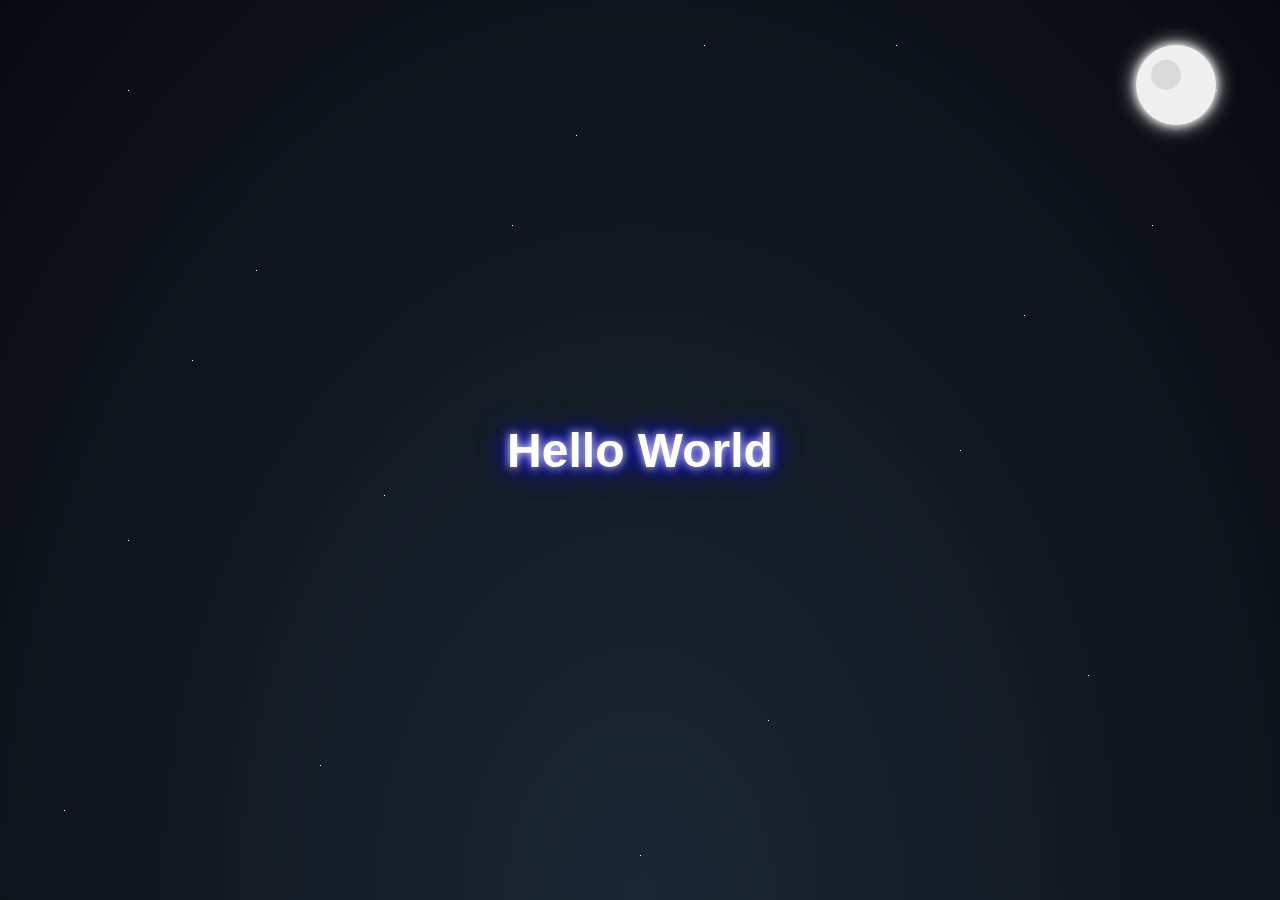
<file: Basic-Exercises/index.html>
<!DOCTYPE html>
<html lang="zh-TW">
<head>
    <meta charset="UTF-8">
    <meta name="viewport" content="width=device-width, initial-scale=1.0">
    <title>你好</title>
    <style>
        /* 全域設定與背景 */
        body {
            margin: 0;
            height: 100vh;
            display: flex; /* 用於置中標題 */
            justify-content: center;
            align-items: center;
            color: white; /* 標題文字顏色 */
            font-family: Arial, sans-serif;
            overflow: hidden; /* 隱藏滾動條 */
            /* 深藍色夜空背景 */
            background: radial-gradient(ellipse at bottom, #1B2735 0%, #090A0F 100%);
        }

        /* 標題樣式 */
        h1 {
            z-index: 10; /* 確保標題在背景之上 */
            font-size: 3em;
            text-shadow: 0 0 10px #fff, 0 0 20px #00f, 0 0 30px #00f; /* 讓標題有光暈效果 */
        }

        /* 星星的生成與動畫 */
        .stars {
            position: fixed;
            top: 0;
            left: 0;
            width: 100%;
            height: 100%;
            z-index: -1; /* 保持在背景層 */
        }

        /* 函數用於生成隨機位置的星星 (使用 box-shadow) */
        .star-field {
            width: 1px;
            height: 1px;
            background: transparent;
            box-shadow: 
                /* 隨機位置和顏色的星星 (x y 模糊 顏色) */
                10vw 10vh #fff, 20vw 30vh #fff, 45vw 15vh #fff, 60vw 80vh #fff, 75vw 50vh #fff, 90vw 25vh #fff, 
                5vw 90vh #fff, 30vw 55vh #fff, 70vw 5vh #fff, 85vw 75vh #fff, 15vw 40vh #fff, 50vw 95vh #fff,
                /* 更多星星... */
                10vw 60vh #fff, 40vw 25vh #fff, 80vw 35vh #fff, 25vw 85vh #fff, 55vw 5vh #fff, 95vw 10vh #fff; 
            /* 讓星星閃爍 */
            animation: twinkle 3s infinite alternate;
        }

        @keyframes twinkle {
            0% { opacity: 0.5; }
            100% { opacity: 1; }
        }

        /* 月亮樣式 */
        .moon {
            position: fixed;
            top: 5vh; /* 調整月亮高度 */
            right: 5vw; /* 調整月亮位置 */
            width: 80px;
            height: 80px;
            border-radius: 50%;
            background: #f0f0f0; /* 月亮顏色 */
            box-shadow: 0 0 10px #fff, 0 0 20px #f9f9f9; /* 月亮光暈 */
            z-index: 5;
        }
        
        /* 月亮上的陰影/紋理（簡單示範） */
        .moon::after {
            content: '';
            position: absolute;
            top: 15px;
            left: 15px;
            width: 30px;
            height: 30px;
            border-radius: 50%;
            background: #ccc;
            opacity: 0.6;
            transform: rotate(45deg);
        }
    </style>
</head>
<body>
    <h1>Hello World</h1>

    <div class="moon"></div>

    <div class="stars">
        <div class="star-field"></div>
    </div>

</body>
</html>
</file>
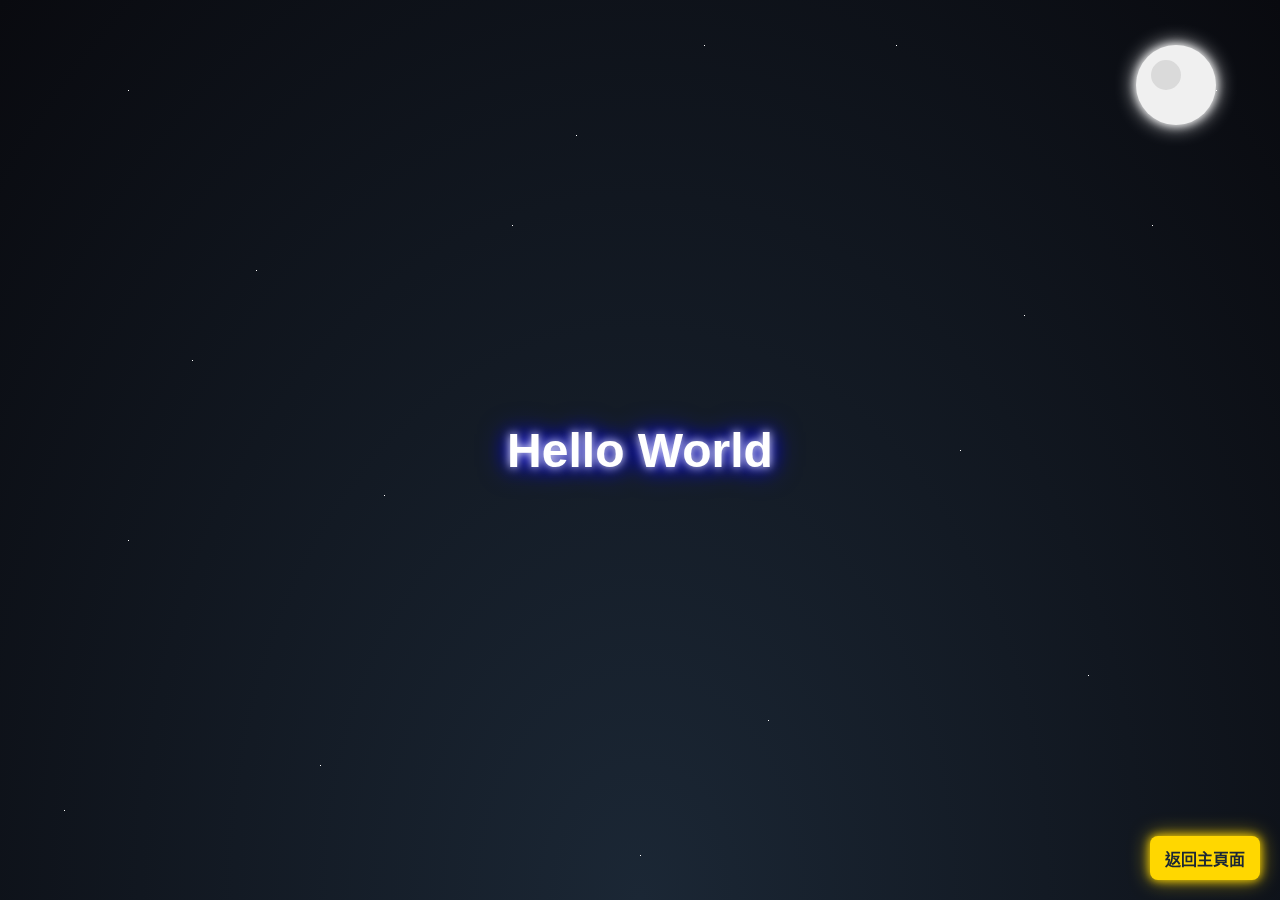
<file: First-HelloWorld/Index.html>
<!DOCTYPE html>
<html lang="zh-TW">
<head>
    <meta charset="UTF-8">
    <meta name="viewport" content="width=device-width, initial-scale=1.0">
    <title>你好</title>
    <style>
        /* 全域設定與背景 */
        body {
            margin: 0;
            height: 100vh;
            display: flex; 
            justify-content: center;
            align-items: center;
            color: white; 
            font-family: Arial, sans-serif;
            overflow: hidden; 
            /* 深藍色夜空背景 */
            background: radial-gradient(ellipse at bottom, #1B2735 0%, #090A0F 100%);
        }

        /* 標題樣式 */
        h1 {
            z-index: 10; 
            font-size: 3em;
            text-shadow: 0 0 10px #fff, 0 0 20px #00f, 0 0 30px #00f; 
        }

        /* 星星的生成與動畫 */
        .stars {
            position: fixed;
            top: 0;
            left: 0;
            width: 100%;
            height: 100%;
            z-index: -1; 
        }

        /* 函數用於生成隨機位置的星星 (使用 box-shadow) */
        .star-field {
            width: 1px;
            height: 1px;
            background: transparent;
            box-shadow: 
                /* 隨機位置和顏色的星星 (x y 模糊 顏色) */
                10vw 10vh #fff, 20vw 30vh #fff, 45vw 15vh #fff, 60vw 80vh #fff, 75vw 50vh #fff, 90vw 25vh #fff, 
                5vw 90vh #fff, 30vw 55vh #fff, 70vw 5vh #fff, 85vw 75vh #fff, 15vw 40vh #fff, 50vw 95vh #fff,
                /* 更多星星... */
                10vw 60vh #fff, 40vw 25vh #fff, 80vw 35vh #fff, 25vw 85vh #fff, 55vw 5vh #fff, 95vw 10vh #fff; 
            /* 讓星星閃爍 */
            animation: twinkle 3s infinite alternate;
        }

        @keyframes twinkle {
            0% { opacity: 0.5; }
            100% { opacity: 1; }
        }

        /* 月亮樣式 */
        .moon {
            position: fixed;
            top: 5vh; 
            right: 5vw; 
            width: 80px;
            height: 80px;
            border-radius: 50%;
            background: #f0f0f0; 
            box-shadow: 0 0 10px #fff, 0 0 20px #f9f9f9; 
            z-index: 5;
        }
        
        /* 月亮上的陰影/紋理（簡單示範） */
        .moon::after {
            content: '';
            position: absolute;
            top: 15px;
            left: 15px;
            width: 30px;
            height: 30px;
            border-radius: 50%;
            background: #ccc;
            opacity: 0.6;
            transform: rotate(45deg);
        }

        /* 【新增】GitHub 連結樣式 */
        .github-link {
            position: fixed; /* 固定在視口 */
            bottom: 20px;    /* 距離底部 20px */
            right: 20px;     /* 距離右側 20px */
            z-index: 20;     /* 確保在所有元素之上 */
        }

        .github-link a {
            display: block; /* 讓連結佔滿容器 */
            padding: 10px 15px;
            text-decoration: none; /* 移除底線 */
            font-weight: bold;
            border-radius: 8px;
            
            /* 顯眼的顏色：使用一個亮眼的霓虹黃色 */
            background-color: #ffd700; /* 金色/黃色背景 */
            color: #1B2735; /* 深色文字 */
            
            /* 增加光暈效果讓它更顯眼 */
            box-shadow: 0 0 10px #ffd700, 0 0 20px rgba(255, 215, 0, 0.7);
            
            /* 滑鼠懸停效果 */
            transition: background-color 0.3s, transform 0.3s;
        }

        .github-link a:hover {
            background-color: #ffaa00; /* 滑鼠經過時變深 */
            transform: scale(1.05); /* 輕微放大 */
        }
    </style>
</head>
<body>
    <h1>Hello World</h1>

    <div class="moon"></div>

    <div class="stars">
        <div class="star-field"></div>
    </div>
    
    <div class="github-link">
        <a href="https://github.com/Liu-Ming-Yi/First-code/tree/main?tab=readme-ov-file" target="_blank">
            返回主頁面
        </a>
    </div>

</body>
</html>
</file>
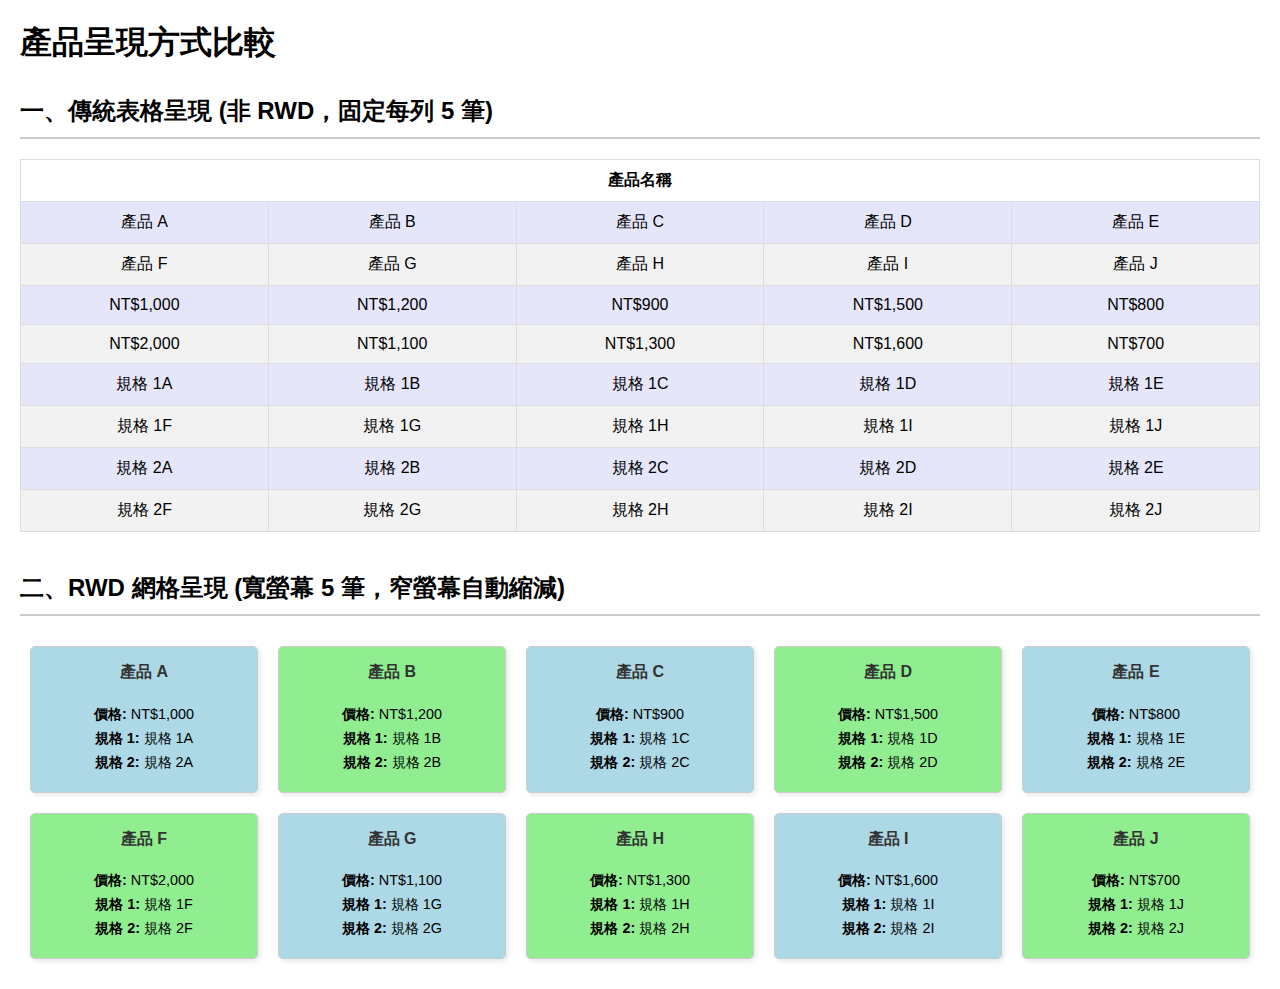
<file: Basic-Exercises/RWD.html>
<!DOCTYPE html>
<html lang="zh-Hant">
<head>
    <meta charset="UTF-8">
    <meta name="viewport" content="width=device-width, initial-scale=1.0">
    <title>產品資料比較網頁</title>
    <link rel="stylesheet" href="../CSS/style.css">
</head>
<body>

    <h1>產品呈現方式比較</h1>

    <h2>一、傳統表格呈現 (非 RWD，固定每列 5 筆)</h2>
    <table class="traditional-table" id="traditionalTable">
        <thead>
            <tr>
                <th colspan="5">產品名稱</th>
            </tr>
        </thead>
        <tbody>
            </tbody>
    </table>

    <h2>二、RWD 網格呈現 (寬螢幕 5 筆，窄螢幕自動縮減)</h2>
    <div class="rwd-grid" id="rwdGrid">
        </div>

    <script>
        // 定義資料檔案路徑
        const jsonFilePath = '../Json/products.json';
        const productsPerTraditionalRow = 5;

        // 產品資料載入函式
        async function loadProductData() {
            try {
                const response = await fetch(jsonFilePath);
                if (!response.ok) {
                    throw new Error(`HTTP 錯誤! 狀態: ${response.status}`);
                }
                const products = await response.json();
                
                renderTraditionalTable(products);
                renderRwdGrid(products);

            } catch (error) {
                console.error('載入產品資料失敗:', error);
                document.getElementById('traditionalTable').innerHTML = '<tr><td colspan="5">載入產品資料失敗。</td></tr>';
                document.getElementById('rwdGrid').innerHTML = '<p>載入產品資料失敗。</p>';
            }
        }

        // 渲染傳統表格
        function renderTraditionalTable(products) {
            const tableBody = document.getElementById('traditionalTable').querySelector('tbody');
            tableBody.innerHTML = ''; // 清空現有內容

            // 1. 產品名稱 (每列 5 筆)
            let nameRow = '<tr>';
            products.forEach((product, index) => {
                nameRow += `<td>${product.name}</td>`;
                if ((index + 1) % productsPerTraditionalRow === 0 && index !== products.length - 1) {
                    nameRow += '</tr><tr>';
                }
            });
            nameRow += '</tr>';

            // 2. 產品價格 (每列 5 筆)
            let priceRow = '<tr>';
            products.forEach((product, index) => {
                priceRow += `<td>${product.price}</td>`;
                if ((index + 1) % productsPerTraditionalRow === 0 && index !== products.length - 1) {
                    priceRow += '</tr><tr>';
                }
            });
            priceRow += '</tr>';
            
            // 3. 產品規格 1 (每列 5 筆)
            let spec1Row = '<tr>';
            products.forEach((product, index) => {
                spec1Row += `<td>${product.spec1}</td>`;
                if ((index + 1) % productsPerTraditionalRow === 0 && index !== products.length - 1) {
                    spec1Row += '</tr><tr>';
                }
            });
            spec1Row += '</tr>';
            
            // 4. 產品規格 2 (每列 5 筆)
            let spec2Row = '<tr>';
            products.forEach((product, index) => {
                spec2Row += `<td>${product.spec2}</td>`;
                if ((index + 1) % productsPerTraditionalRow === 0 && index !== products.length - 1) {
                    spec2Row += '</tr><tr>';
                }
            });
            spec2Row += '</tr>';
            
            tableBody.innerHTML = nameRow + priceRow + spec1Row + spec2Row;
        }

        // 渲染 RWD 網格
        function renderRwdGrid(products) {
            const rwdGrid = document.getElementById('rwdGrid');
            rwdGrid.innerHTML = ''; // 清空現有內容

            products.forEach(product => {
                const card = document.createElement('div');
                card.classList.add('product-card');
                
                card.innerHTML = `
                    <h4>${product.name}</h4>
                    <p><strong>價格:</strong> ${product.price}</p>
                    <p><strong>規格 1:</strong> ${product.spec1}</p>
                    <p><strong>規格 2:</strong> ${product.spec2}</p>
                `;
                rwdGrid.appendChild(card);
            });
        }

        // 網頁載入完成後執行
        document.addEventListener('DOMContentLoaded', loadProductData);
    </script>

</body>
</html>
</file>
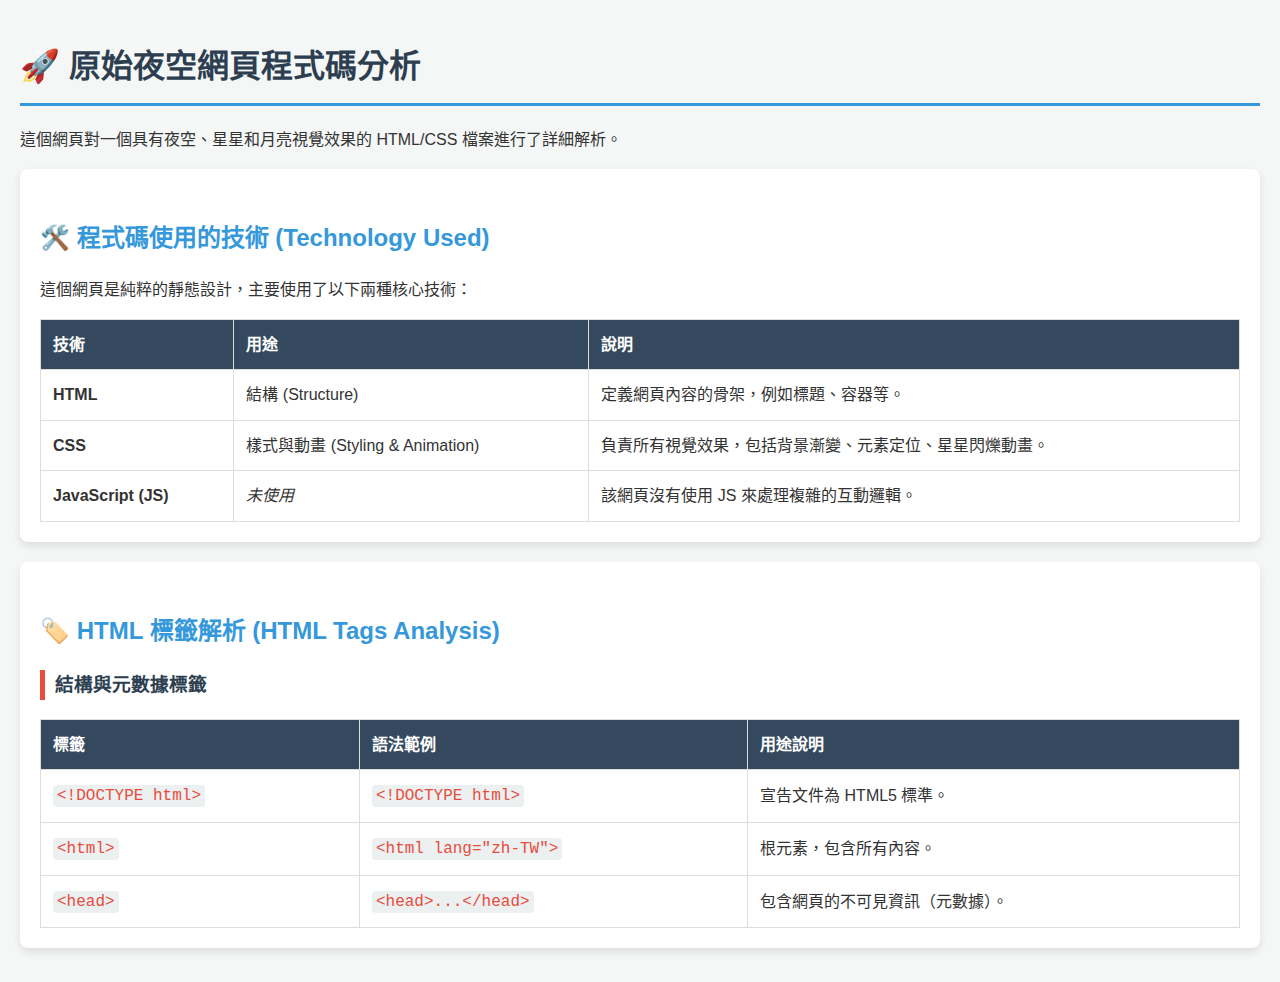
<file: First-HelloWorld/Introduction-to-tag-syntax.html>
<!DOCTYPE html>
<html lang="zh-TW">
<head>
    <meta charset="UTF-8">
    <meta name="viewport" content="width=device-width, initial-scale=1.0">
    <title>使用語法與介紹</title>
    <style>
        /* 基本樣式 */
        body {
            font-family: 'Segoe UI', Tahoma, Geneva, Verdana, sans-serif;
            line-height: 1.6;
            margin: 0;
            padding: 20px;
            background-color: #f4f7f6; /* 輕盈的背景色 */
            color: #333;
        }
        h1 {
            color: #2c3e50;
            border-bottom: 3px solid #3498db;
            padding-bottom: 10px;
        }
        h2 {
            color: #3498db;
            margin-top: 30px;
        }
        h3 {
            color: #2c3e50;
            border-left: 5px solid #e74c3c;
            padding-left: 10px;
        }
        .section {
            background-color: #ffffff;
            padding: 20px;
            margin-bottom: 20px;
            border-radius: 8px;
            box-shadow: 0 4px 8px rgba(0, 0, 0, 0.1);
        }
        table {
            width: 100%;
            border-collapse: collapse;
            margin-top: 15px;
        }
        th, td {
            border: 1px solid #ddd;
            padding: 12px;
            text-align: left;
        }
        th {
            background-color: #34495e;
            color: white;
        }
        code {
            background-color: #ecf0f1;
            padding: 2px 4px;
            border-radius: 4px;
            font-family: Consolas, monospace;
            color: #e74c3c;
        }
        .code-block {
            background-color: #2c3e50;
            color: #ecf0f1;
            padding: 15px;
            border-radius: 4px;
            overflow-x: auto;
            margin-top: 10px;
        }

        /* 【新增樣式】連結區塊 */
        .link-section {
            text-align: center;
            padding: 30px 0;
            margin-top: 30px;
            border-top: 1px dashed #ccc;
        }

        .cta-link {
            display: inline-block;
            padding: 12px 25px;
            background-color: #e74c3c; /* 顯眼的紅色 */
            color: white;
            text-decoration: none;
            font-weight: bold;
            border-radius: 6px;
            transition: background-color 0.3s, transform 0.3s;
            box-shadow: 0 4px 6px rgba(231, 76, 60, 0.4);
            font-size: 1.1em;
        }

        .cta-link:hover {
            background-color: #c0392b;
            transform: translateY(-2px);
        }
    </style>
</head>
<body>

    <h1>🚀 原始夜空網頁程式碼分析</h1>
    <p>這個網頁對一個具有夜空、星星和月亮視覺效果的 HTML/CSS 檔案進行了詳細解析。</p>

    <div class="section">
        <h2>🛠️ 程式碼使用的技術 (Technology Used)</h2>
        <p>這個網頁是純粹的靜態設計，主要使用了以下兩種核心技術：</p>
        <table>
            <tr><th>技術</th><th>用途</th><th>說明</th></tr>
            <tr><td><strong>HTML</strong></td><td>結構 (Structure)</td><td>定義網頁內容的骨架，例如標題、容器等。</td></tr>
            <tr><td><strong>CSS</strong></td><td>樣式與動畫 (Styling & Animation)</td><td>負責所有視覺效果，包括背景漸變、元素定位、星星閃爍動畫。</td></tr>
            <tr><td><strong>JavaScript (JS)</strong></td><td><em>未使用</em></td><td>該網頁沒有使用 JS 來處理複雜的互動邏輯。</td></tr>
        </table>
    </div>

    <div class="section">
        <h2>🏷️ HTML 標籤解析 (HTML Tags Analysis)</h2>

        <h3>結構與元數據標籤</h3>
        <table>
            <tr><th>標籤</th><th>語法範例</th><th>用途說明</th></tr>
            <tr><td><code>&lt;!DOCTYPE html&gt;</code></td><td><code>&lt;!DOCTYPE html&gt;</code></td><td>宣告文件為 HTML5 標準。</td></tr>
            <tr><td><code>&lt;html&gt;</code></td><td><code>&lt;html lang="zh-TW"&gt;</code></td><td>根元素，包含所有內容。</td></tr>
            <tr><td><code>&lt;head&gt;</code></td><td><code>&lt;head&gt;...&lt;/head&gt;</code></td><td>包含網頁的不可見資訊（元數據）。
</file>
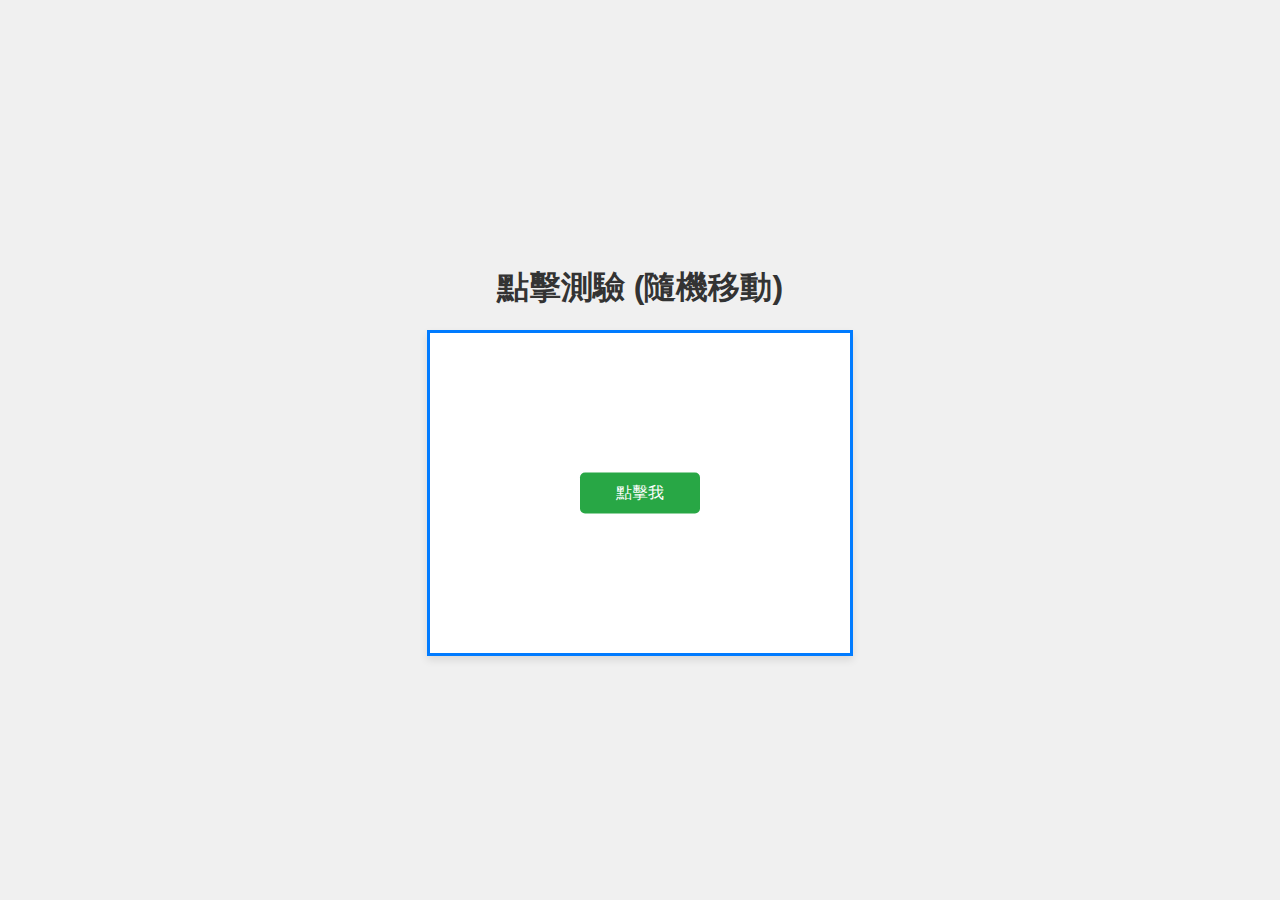
<file: JavaScript/Interactive.html>
<!DOCTYPE html>
<html lang="zh-Hant">
<head>
    <meta charset="UTF-8">
    <meta name="viewport" content="width=device-width, initial-scale=1.0">
    <title>點擊測驗 - 隨機移動 JS 練習</title>
    <style>
        /* CSS 樣式 (與前一個版本幾乎相同，為維持排版完整性保留) */
        body {
            display: flex;
            flex-direction: column;
            justify-content: center;
            align-items: center;
            height: 100vh;
            margin: 0;
            background-color: #f0f0f0;
        }

        h1 {
            color: #333;
            margin-bottom: 20px;
            font-family: Arial, sans-serif;
        }

        /* 外層的框框 */
        #container {
            width: 400px;
            height: 300px;
            border: 3px solid #007bff;
            background-color: #ffffff;
            position: relative; 
            padding: 10px;
            box-shadow: 0 4px 8px rgba(0, 0, 0, 0.1);
            overflow: hidden; /* 確保按鈕不會跑到框框外面 */
        }

        /* 要移動的按鈕 */
        #movingButton {
            position: absolute;
            /* 初始位置 */
            top: 50%;
            left: 50%; 
            transform: translate(-50%, -50%); 
            padding: 10px 20px;
            font-size: 16px;
            cursor: pointer;
            background-color: #28a745;
            color: white;
            border: none;
            border-radius: 5px;
            transition: all 0.4s ease-out; /* 調整過渡速度，讓隨機移動更具挑戰性 */
            min-width: 120px; /* 確保文字改變時按鈕大小不會跳動太多 */
            text-align: center;
        }
    </style>
</head>
<body>

    <h1>點擊測驗 (隨機移動)</h1>

    <div id="container">
        <button id="movingButton">點擊我</button>
    </div>

    <script>
        // JavaScript 邏輯
        const button = document.getElementById('movingButton');
        let clickCount = 0; // 點擊計數器

        /**
         * 生成一個在指定範圍內的隨機百分比位置
         * 範圍設為 10% 到 90%，以確保按鈕不會貼著邊緣或跑出框框
         */
        function getRandomPosition() {
            // Math.random() 產生 0 到 1 之間的數
            // 乘以 80 再加 10，範圍為 10 到 90
            const randomPercent = Math.floor(Math.random() * 80) + 10;
            return `${randomPercent}%`;
        }


        // 綁定點擊事件
        button.addEventListener('click', function() {
            clickCount++; // 每次點擊增加計數

            if (clickCount <= 3) {
                // 前三次點擊：移動按鈕到隨機位置
                const newTop = getRandomPosition();
                const newLeft = getRandomPosition();

                // 應用新的位置
                button.style.top = newTop;
                button.style.left = newLeft;
                
                // 移除 transform，因為隨機位置不需要置中
                button.style.transform = 'none'; 

                // 改變按鈕文字
                button.textContent = `再點擊 ${4 - clickCount} 次 (隨機移動)`;
            } else if (clickCount === 4) {
                // 第四次點擊：顯示成功訊息
                
                // 讓按鈕回到中心並放大
                button.style.top = '50%';
                button.style.left = '50%';
                button.style.transform = 'translate(-50%, -50%) scale(1.3)';
                
                // 改變按鈕樣式和文字
                button.textContent = '🎉 JS練習成功！🎉';
                button.style.backgroundColor = '#dc3545';
                button.style.cursor = 'default';
                
                // 移除事件監聽器，避免再點擊
                button.removeEventListener('click', arguments.callee);
            }
        });
    </script>
</body>
</html>
</file>
<file: CSS/style.css>
/* 基本樣式 */
body {
    font-family: Arial, sans-serif;
    margin: 20px;
}

h2 {
    border-bottom: 2px solid #ccc;
    padding-bottom: 10px;
    margin-top: 30px;
}

/* 傳統表格樣式 (非 RWD，每列 5 筆) */
.traditional-table {
    width: 100%;
    border-collapse: collapse;
    margin-bottom: 40px;
}

.traditional-table th, .traditional-table td {
    border: 1px solid #ddd;
    padding: 10px;
    text-align: center;
    /* 確保寬度平均分配，每列 5 個 */
    width: 20%; 
}

.traditional-table tr:nth-child(even) td {
    background-color: #f2f2f2; /* 淺灰色背景 */
}

.traditional-table tr:nth-child(odd) td {
    background-color: #e6e6fa; /* 淺紫色背景 */
}


/* RWD 網格佈局樣式 (寬螢幕: 每列 5 筆) */
.rwd-grid {
    display: grid;
    /* 寬螢幕時，每列 5 個，每個佔據 1 份可用空間 */
    grid-template-columns: repeat(5, 1fr); 
    gap: 20px; /* 網格間距 */
    padding: 10px;
}

.product-card {
    border: 1px solid #ccc;
    padding: 15px;
    text-align: center;
    box-shadow: 2px 2px 5px rgba(0,0,0,0.1);
    border-radius: 5px;
}

/* RWD 產品卡片背景顏色 (與傳統表格交錯) */
.product-card:nth-child(odd) {
    background-color: #add8e6; /* 淺藍色背景 */
}

.product-card:nth-child(even) {
    background-color: #90ee90; /* 淺綠色背景 */
}

.product-card h4 {
    margin-top: 0;
    color: #333;
}

.product-card p {
    margin: 5px 0;
    font-size: 0.9em;
}

/* RWD 媒體查詢 (螢幕變窄時) */

/* 中等螢幕 (例如平板，每列 3 筆) */
@media screen and (max-width: 992px) {
    .rwd-grid {
        /* 螢幕小於 992px 時，每列 3 個 */
        grid-template-columns: repeat(3, 1fr);
    }
}

/* 窄螢幕 (例如手機，每列 1 筆) */
@media screen and (max-width: 576px) {
    .rwd-grid {
        /* 螢幕小於 576px 時，每列 1 個 */
        grid-template-columns: repeat(1, 1fr);
    }

    .product-card {
        text-align: left;
    }
}
</file>
